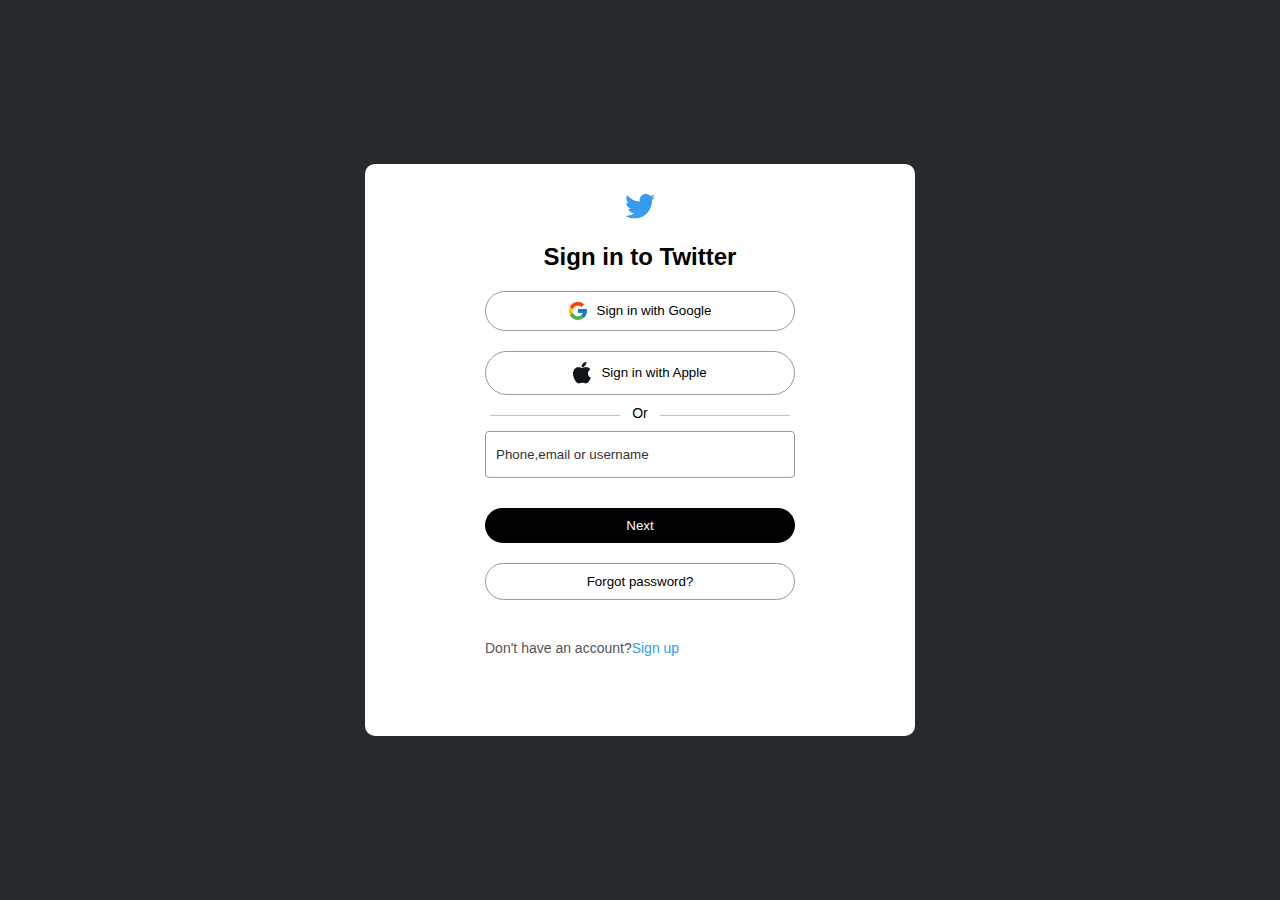
<file: index.html>
<!DOCTYPE html>
<html lang="en">
<head>
    <meta charset="UTF-8">
    <meta name="viewport" content="width=device-width, initial-scale=1.0">
    <title>Twitter Login</title>
    <link rel="stylesheet" href="style.css">
</head>
<body>
   <div class="login-box">
    <img src="twitterimages/logo.png" class="logo">
    <h2>Sign in to Twitter</h2> 
    <button><img src="twitterimages/google.png">Sign in with Google</button>
    <button><img src="twitterimages/apple.png">Sign in with Apple</button>
    <hr>
    <span>Or</span>
    <form>
        <input type="text" placeholder="Phone,email or username">
        <button>Next</button>
    </form>
    <button>Forgot password?</button>
    <p>Don't have an account?<a href="#">Sign up</a></p>
   </div> 
</body>
</html>
</file>
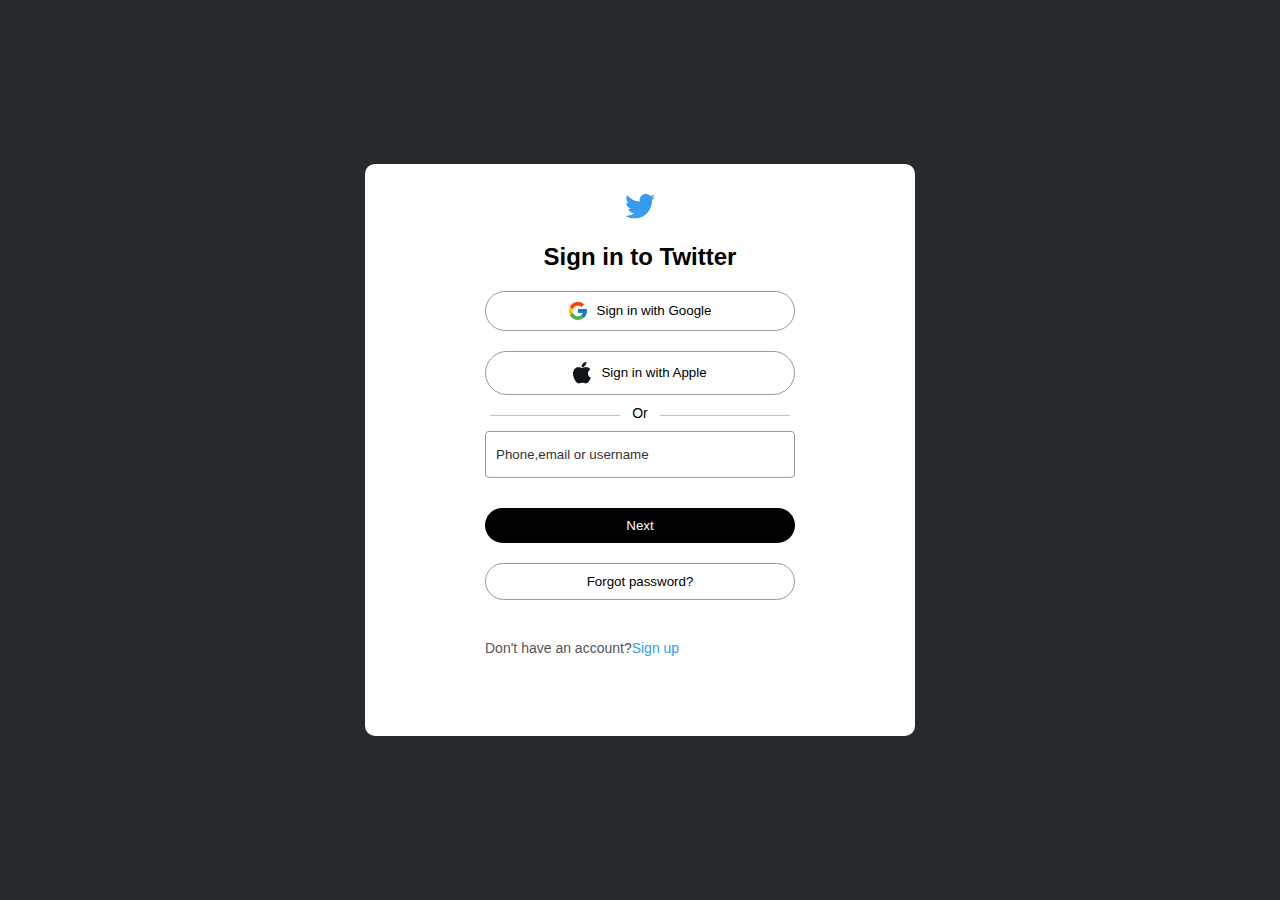
<file: index2.html>
<!DOCTYPE html>
<html lang="en">
<head>
    <meta charset="UTF-8">
    <meta name="viewport" content="width=device-width, initial-scale=1.0">
    <title>Twitter Login</title>
    <link rel="stylesheet" href="style2.css">
</head>
<body>
   <div class="login-box">
    <img src="twitterimages/logo.png" class="logo">
    <h2>Sign in to Twitter</h2> 
    <button><img src="twitterimages/google.png">Sign in with Google</button>
    <button><img src="twitterimages/apple.png">Sign in with Apple</button>
    <hr>
    <span>Or</span>
    <form>
        <input type="text" placeholder="Phone,email or username">
        <button>Next</button>
    </form>
    <button>Forgot password?</button>
    <p>Don't have an account?<a href="#">Sign up</a></p>
   </div> 
</body>
</html>
</file>
<file: style.css>
*{
    margin: 0;
    padding: 0;
    font-family: 'Poppins',sans-serif;
    box-sizing: border-box;
}
body{
    background: #262a2f;
}
.login-box{
    background: #fff;
    padding: 30px 120px;
    width: 550px;
    position: absolute;
    top: 50%;
    left: 50%;
    transform: translate(-50%,-50%);
    text-align: center;
    border-radius: 10px;
}
.logo{
    width: 30px;
    margin-bottom: 20px;
}
.login-box h2{
    margin-bottom: 20px;
}
.login-box button img{
    width: 18px;
    margin-right: 10px;
}
.login-box button{
    width: 100%;
    padding: 10px 0;
    display: flex;
    align-items: center;
    justify-content: center;
    margin: 20px 0;
    border-radius: 30px;
    background: transparent;
    border: 1px solid #999;
    font-weight: 500;
    cursor: pointer;
}
.login-box hr{
    border: 0;
    height: 1px;
    background: #c2c2c2;
    margin: 5px;

}
.login-box span{
    display: block;
    width: 40px;
    margin: auto;
    background: #fff;
    font-size: 14px;
    margin-top: -16px;
}
.login-box input{
    width: 100%;
    background: transparent;
    border: 1px solid #999;
    outline: 0;
    padding: 15px 10px;
    border-radius: 4px;
    margin: 10px 0;
}
::placeholder{
    font-weight: 500;
    color: #333;
}
.login-box form button{
    background: #000;
    color: #fff;
    border: 0;
    margin-bottom: 15px;
}
.login-box p{
    text-align: left;
    font-size: 14px;
    color: #555;
    margin: 40px 0 50px;
}
.login-box p a{
    text-decoration: none;
    color: #359cf0;
    
}
</file>
<file: style2.css>
*{
    margin: 0;
    padding: 0;
    font-family: 'Poppins',sans-serif;
    box-sizing: border-box;
}
body{
    background: #262a2f;
}
.login-box{
    background: #fff;
    padding: 30px 120px;
    width: 550px;
    position: absolute;
    top: 50%;
    left: 50%;
    transform: translate(-50%,-50%);
    text-align: center;
    border-radius: 10px;
}
.logo{
    width: 30px;
    margin-bottom: 20px;
}
.login-box h2{
    margin-bottom: 20px;
}
.login-box button img{
    width: 18px;
    margin-right: 10px;
}
.login-box button{
    width: 100%;
    padding: 10px 0;
    display: flex;
    align-items: center;
    justify-content: center;
    margin: 20px 0;
    border-radius: 30px;
    background: transparent;
    border: 1px solid #999;
    font-weight: 500;
    cursor: pointer;
}
.login-box hr{
    border: 0;
    height: 1px;
    background: #c2c2c2;
    margin: 5px;

}
.login-box span{
    display: block;
    width: 40px;
    margin: auto;
    background: #fff;
    font-size: 14px;
    margin-top: -16px;
}
.login-box input{
    width: 100%;
    background: transparent;
    border: 1px solid #999;
    outline: 0;
    padding: 15px 10px;
    border-radius: 4px;
    margin: 10px 0;
}
::placeholder{
    font-weight: 500;
    color: #333;
}
.login-box form button{
    background: #000;
    color: #fff;
    border: 0;
    margin-bottom: 15px;
}
.login-box p{
    text-align: left;
    font-size: 14px;
    color: #555;
    margin: 40px 0 50px;
}
.login-box p a{
    text-decoration: none;
    color: #359cf0;
    
}
</file>
